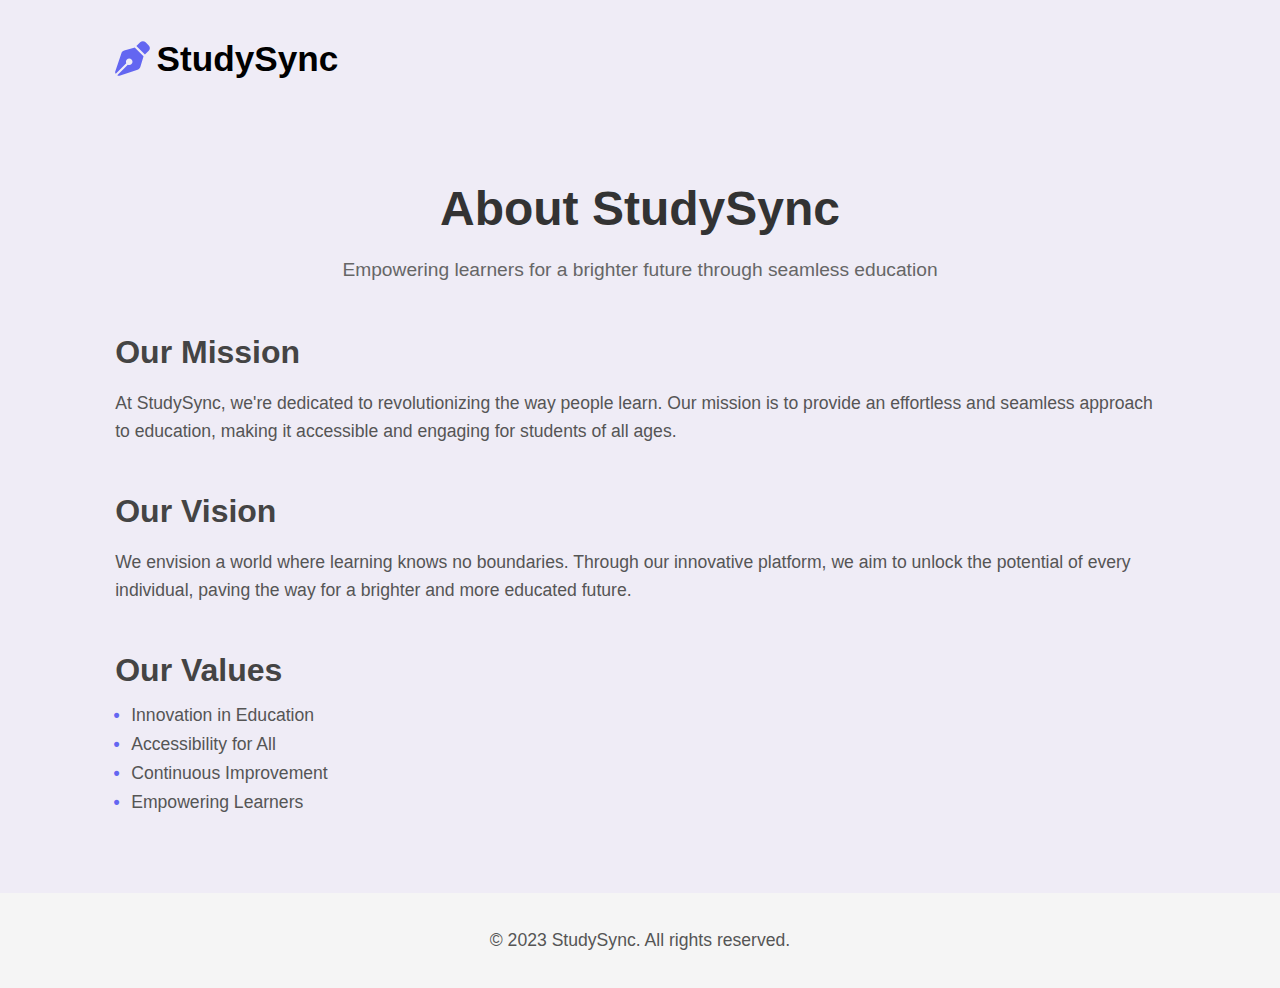
<file: about.html>
<!DOCTYPE html>
<html lang="en">
<head>
    <meta charset="UTF-8">
    <meta name="viewport" content="width=device-width, initial-scale=1.0">
    <title>About StudySync</title>
    <link rel="stylesheet" href="about.css">
    <link rel="shortcut icon" href="./assets/StudySync-logo.svg" type="image/x-icon">
</head>
<body>
    <header>
        <div id="logo">
            <img src="./assets/StudySync-logo.svg" alt="StudySync" height="35px">
            <h1>StudySync</h1>
        </div>

    </header>

    <main class="about-content">
        <section class="about-hero">
            <h1>About StudySync</h1>
            <p>Empowering learners for a brighter future through seamless education</p>
        </section>

        <section class="our-mission">
            <h2>Our Mission</h2>
            <p>At StudySync, we're dedicated to revolutionizing the way people learn. Our mission is to provide an effortless and seamless approach to education, making it accessible and engaging for students of all ages.</p>
        </section>

        <section class="our-vision">
            <h2>Our Vision</h2>
            <p>We envision a world where learning knows no boundaries. Through our innovative platform, we aim to unlock the potential of every individual, paving the way for a brighter and more educated future.</p>
        </section>

        <section class="our-values">
            <h2>Our Values</h2>
            <ul>
                <li>Innovation in Education</li>
                <li>Accessibility for All</li>
                <li>Continuous Improvement</li>
                <li>Empowering Learners</li>
            </ul>
        </section>
    </main>

    <footer>
        <p>&copy; 2023 StudySync. All rights reserved.</p>
    </footer>
</body>
</html>
</file>
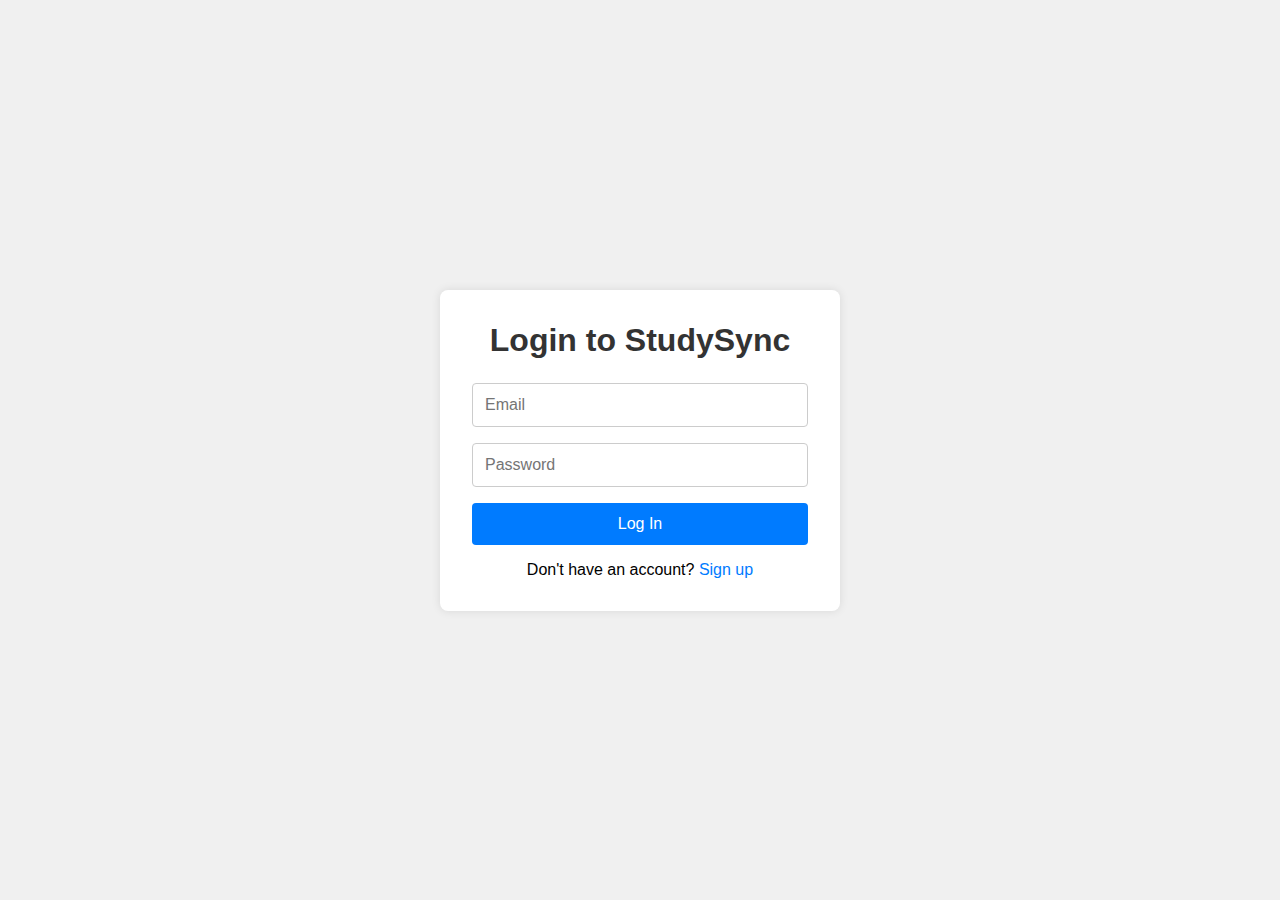
<file: login.html>
<!DOCTYPE html>
<html lang="en">
<head>
    <meta charset="UTF-8">
    <meta name="viewport" content="width=device-width, initial-scale=1.0">
    <title>StudySync - login</title>
    <link rel="stylesheet" href="login.css">
</head>
<body>
    <div class="login-container">
        <h1>Login to StudySync</h1>
        <form action="/login" method="POST">
            <input type="email" name="email" placeholder="Email" required>
            <input type="password" name="password" placeholder="Password" required>
            <button type="submit">Log In</button>
        </form>
        <div class="signup-link">
            <p>Don't have an account? <a href="/signup.html">Sign up</a></p>
        </div>
    </div>
</body>
</html>
</file>
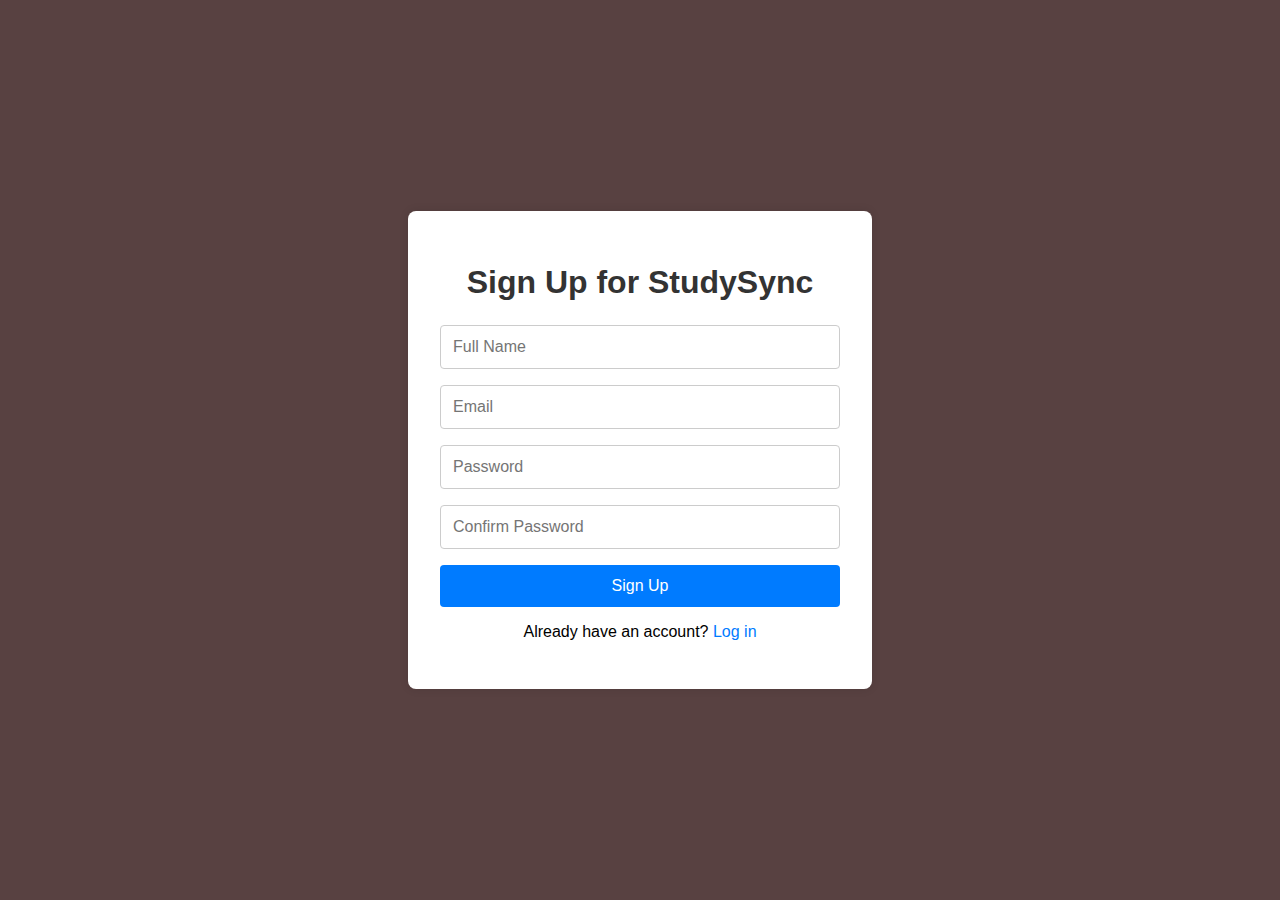
<file: signup.html>
<!DOCTYPE html>
<html lang="en">
<head>
    <meta charset="UTF-8">
    <meta name="viewport" content="width=device-width, initial-scale=1.0">
    <title>StudySync - Sign Up</title>
    <link rel="stylesheet" href="signup.css">
</head>
<body>
    <div class="login-container">
        <h1>Sign Up for StudySync</h1>
        <form action="/signup" method="POST">
            <input type="text" name="fullName" placeholder="Full Name" required>
            <input type="email" name="email" placeholder="Email" required>
            <input type="password" name="password" placeholder="Password" required>
            <input type="password" name="confirmPassword" placeholder="Confirm Password" required>
            <button type="submit">Sign Up</button>
        </form>
        <div class="signup-link">
            <p>Already have an account? <a href="/login.html">Log in</a></p>
        </div>
    </div>
</body>
</html>
</file>
<file: about.css>
body {
    font-family: "Gilroy", Arial, sans-serif;
    background-color: rgba(126, 96, 181, 0.122);
    margin: 0;
    padding: 0;
}

header {
    height: 13vh;
    width: 100%;
    display: flex;
    align-items: center;
    justify-content: space-between;
    padding: 0 9vw;
}

#logo {
    display: flex;
    align-items: center;
    gap: 0.5vw;
    cursor: default;
}

#logo h1 {
    font-family: sans-serif;
    font-size: 2.2rem;
    font-weight: 800;
}

nav ul {
    display: flex;
    align-items: center;
    gap: 2vw;
}

nav ul li {
    list-style-type: none;
}

nav ul li a {
    text-decoration: none;
    color: rgba(0, 0, 0, 0.771);
}

a:hover {
    color: #3874fa;
    transition: all 0.2s ease-in;
}

.login-btn {
    padding: 0.5vw 2vw;
    outline: none;
    border: none;
    color: #eee;
    cursor: pointer;
    border-radius: 4px;
    font-size: 1.2rem;
    background-color: #6366f1;
}

.login-btn a {
    text-decoration: none;
    color: #eee;
}

.login-btn a:hover {
    color: #3874fa;
}

.about-content {
    padding: 2rem 9vw;
}

.about-hero {
    text-align: center;
    margin-bottom: 3rem;
}

.about-hero h1 {
    font-size: 3rem;
    color: #333;
    margin-bottom: 1rem;
}

.about-hero p {
    font-size: 1.2rem;
    color: #666;
}

.our-mission, .our-vision, .our-values {
    margin-bottom: 3rem;
}

h2 {
    font-size: 2rem;
    color: #444;
    margin-bottom: 1rem;
}

p {
    font-size: 1.1rem;
    line-height: 1.6;
    color: #555;
}

.our-values ul {
    list-style-type: none;
    padding-left: 1rem;
}

.our-values li {
    font-size: 1.1rem;
    color: #555;
    margin-bottom: 0.5rem;
    position: relative;
}

.our-values li::before {
    content: "•";
    color: #6366f1;
    font-weight: bold;
    display: inline-block;
    width: 1em;
    margin-left: -1em;
}

footer {
    background-color: #f5f5f5;
    text-align: center;
    padding: 1rem;
    color: #666;
}
</file>
<file: signup.css>
body {
    font-family: Arial, sans-serif;
    background-color: #584141;
    margin: 0;
    padding: 0;
    display: flex;
    justify-content: center;
    align-items: center;
    min-height: 100vh;
}

.login-container {
    background-color: #ffffff;
    padding: 2rem;
    border-radius: 8px;
    box-shadow: 0 0 10px rgba(0, 0, 0, 0.1);
    max-width: 400px;
    width: 100%;
}

h1 {
    color: #333333;
    text-align: center;
    margin-bottom: 1.5rem;
}

form {
    display: flex;
    flex-direction: column;
}

input {
    padding: 0.75rem;
    margin-bottom: 1rem;
    border: 1px solid #cccccc;
    border-radius: 4px;
    font-size: 1rem;
    transition: all 0.3s ease;
}

input:focus {
    outline: none;
    border-color: #007bff;
    box-shadow: 0 0 5px rgba(0, 123, 255, 0.5);
}

input:focus::placeholder {
    transform: translateY(-17px);
    font-size: 0.6rem;
    color: #007bff;
    transition: all 0.3s ease;
}

button {
    background-color: #007bff;
    color: #ffffff;
    border: none;
    border-radius: 4px;
    padding: 0.75rem;
    font-size: 1rem;
    cursor: pointer;
    transition: background-color 0.3s ease;
}

button:hover {
    background-color: #0056b3;
}

.signup-link {
    text-align: center;
    margin-top: 1rem;
}

.signup-link a {
    color: #007bff;
    text-decoration: none;
}

.signup-link a:hover {
    text-decoration: underline;
}

@keyframes textScroll {
    0% { transform: translateY(0); }
    100% { transform: translateY(-20px); }
}

input:focus + label {
    animation: textScroll 0.3s forwards;
}
</file>
<file: login.css>
/* Reset default styles */
* {
    margin: 0;
    padding: 0;
    box-sizing: border-box;
}

body {
    font-family: Arial, sans-serif;
    background-color: #f0f0f0;
    display: flex;
    justify-content: center;
    align-items: center;
    height: 100vh;
}

.login-container {
    background-color: #ffffff;
    border-radius: 8px;
    box-shadow: 0 0 10px rgba(0, 0, 0, 0.1);
    padding: 2rem;
    width: 100%;
    max-width: 400px;
}

h1 {
    color: #333333;
    text-align: center;
    margin-bottom: 1.5rem;
}

form {
    display: flex;
    flex-direction: column;
}

input {
    padding: 0.75rem;
    margin-bottom: 1rem;
    border: 1px solid #cccccc;
    border-radius: 4px;
    font-size: 1rem;
}

button {
    background-color: #007bff;
    color: #ffffff;
    border: none;
    border-radius: 4px;
    padding: 0.75rem;
    font-size: 1rem;
    cursor: pointer;
    transition: background-color 0.3s ease;
}

button:hover {
    background-color: #0056b3;
}

.signup-link {
    text-align: center;
    margin-top: 1rem;
}

.signup-link a {
    color: #007bff;
    text-decoration: none;
}

.signup-link a:hover {
    text-decoration: underline;
}
</file>
